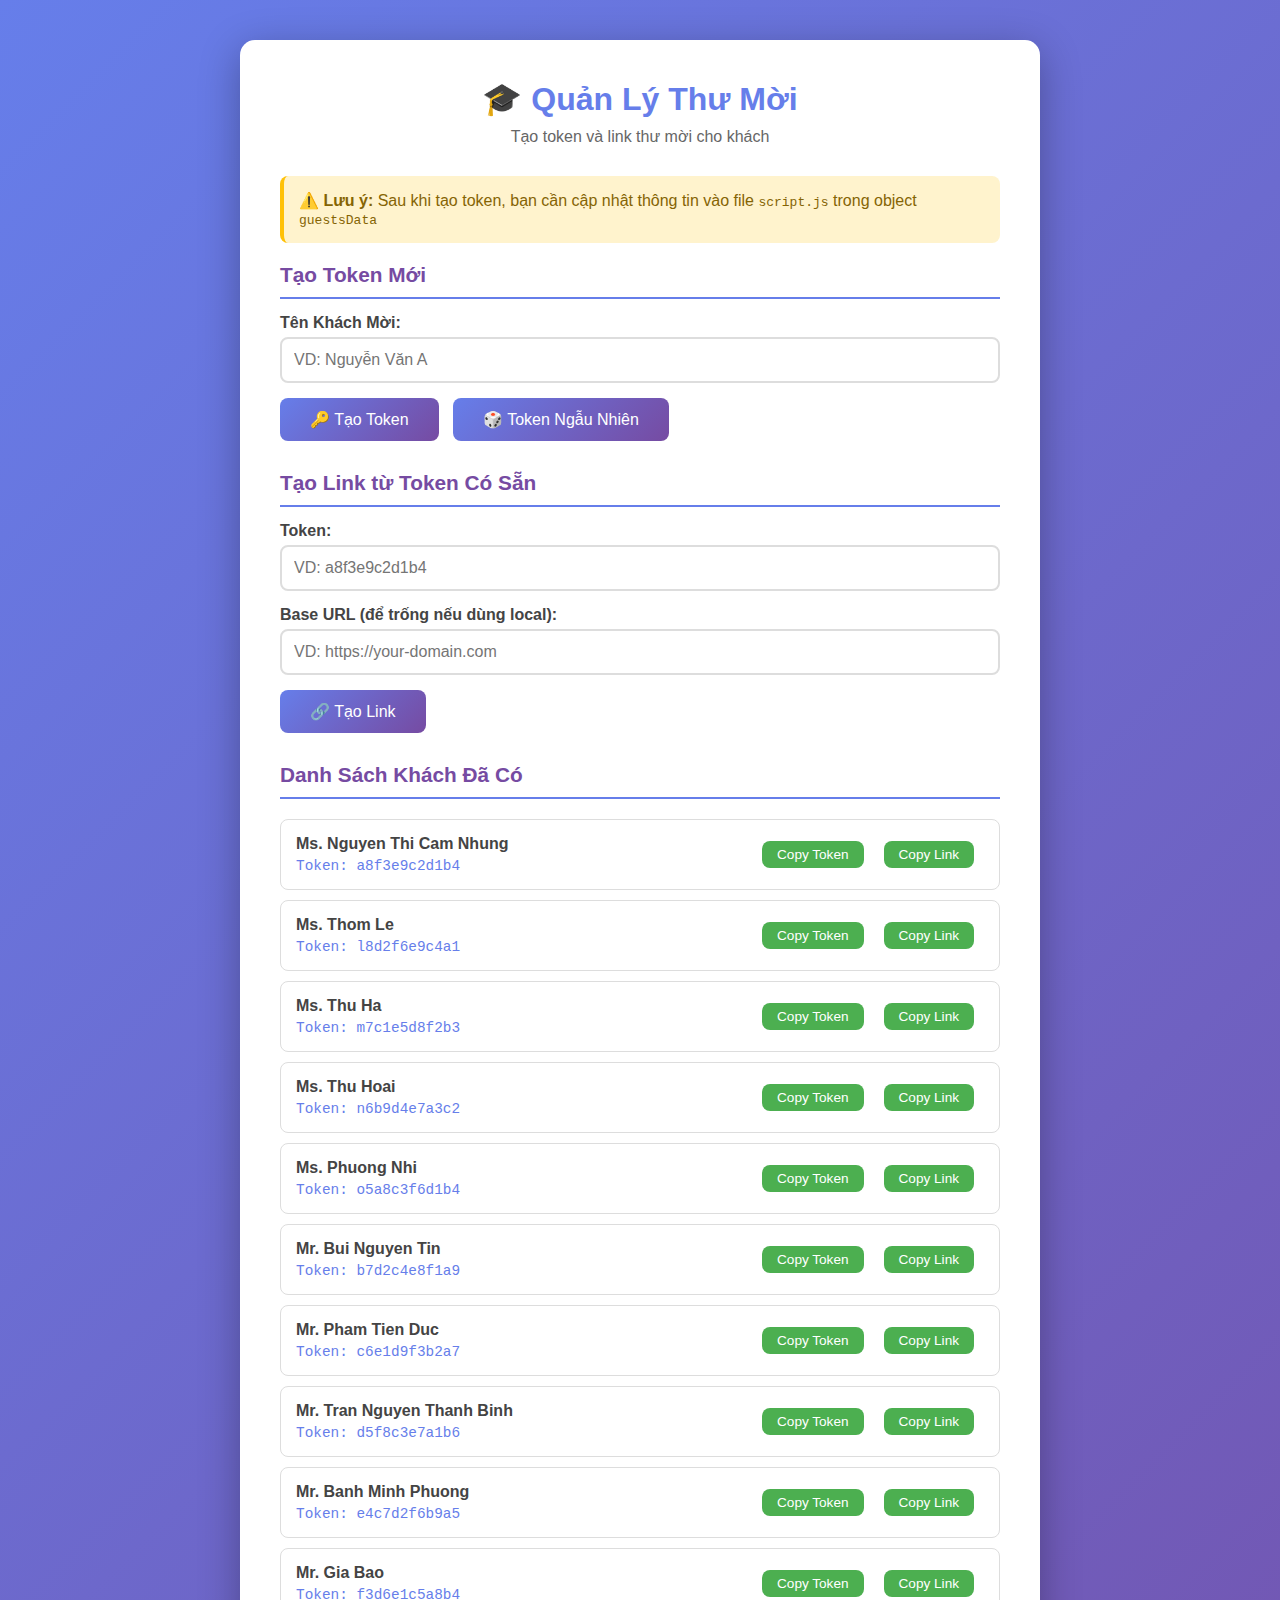
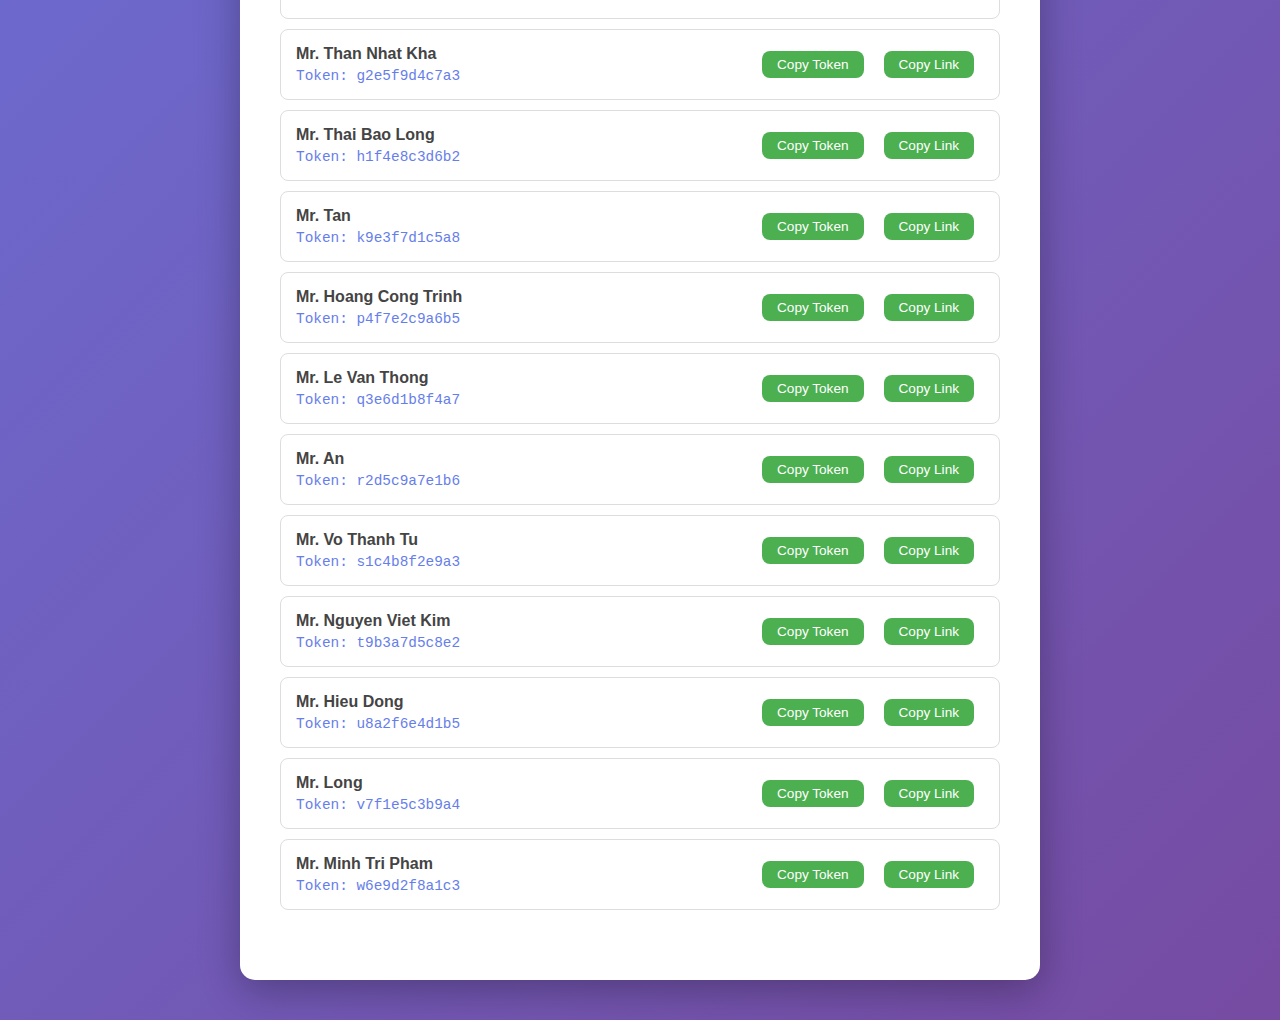
<file: generate-token.html>
<!DOCTYPE html>
<html lang="vi">
<head>
    <meta charset="UTF-8">
    <meta name="viewport" content="width=device-width, initial-scale=1.0">
    <title>Tạo Token và Link Thư Mời</title>
    <style>
        * {
            margin: 0;
            padding: 0;
            box-sizing: border-box;
        }
        
        body {
            font-family: 'Segoe UI', Tahoma, Geneva, Verdana, sans-serif;
            background: linear-gradient(135deg, #667eea 0%, #764ba2 100%);
            min-height: 100vh;
            padding: 40px 20px;
        }
        
        .container {
            max-width: 800px;
            margin: 0 auto;
            background: white;
            border-radius: 15px;
            padding: 40px;
            box-shadow: 0 10px 40px rgba(0, 0, 0, 0.3);
        }
        
        h1 {
            color: #667eea;
            margin-bottom: 10px;
            text-align: center;
        }
        
        .subtitle {
            text-align: center;
            color: #666;
            margin-bottom: 30px;
        }
        
        .section {
            margin-bottom: 30px;
        }
        
        .section h2 {
            color: #764ba2;
            margin-bottom: 15px;
            font-size: 1.3em;
            border-bottom: 2px solid #667eea;
            padding-bottom: 10px;
        }
        
        .input-group {
            margin-bottom: 15px;
        }
        
        label {
            display: block;
            color: #444;
            margin-bottom: 5px;
            font-weight: 600;
        }
        
        input[type="text"] {
            width: 100%;
            padding: 12px;
            border: 2px solid #ddd;
            border-radius: 8px;
            font-size: 1em;
            transition: border-color 0.3s;
        }
        
        input[type="text"]:focus {
            outline: none;
            border-color: #667eea;
        }
        
        button {
            background: linear-gradient(135deg, #667eea 0%, #764ba2 100%);
            color: white;
            border: none;
            padding: 12px 30px;
            border-radius: 8px;
            font-size: 1em;
            cursor: pointer;
            transition: transform 0.2s;
            margin-right: 10px;
        }
        
        button:hover {
            transform: translateY(-2px);
            box-shadow: 0 5px 15px rgba(102, 126, 234, 0.4);
        }
        
        .output {
            background: #f5f5f5;
            padding: 20px;
            border-radius: 8px;
            margin-top: 15px;
            border-left: 4px solid #667eea;
        }
        
        .output p {
            margin-bottom: 10px;
            color: #444;
        }
        
        .output strong {
            color: #667eea;
        }
        
        .token-display {
            background: white;
            padding: 15px;
            border-radius: 5px;
            font-family: 'Courier New', monospace;
            font-size: 1.1em;
            color: #764ba2;
            word-break: break-all;
            margin: 10px 0;
            border: 2px dashed #667eea;
        }
        
        .copy-btn {
            background: #4CAF50;
            padding: 8px 20px;
            font-size: 0.9em;
        }
        
        .copy-btn:hover {
            background: #45a049;
        }
        
        .guests-list {
            margin-top: 20px;
        }
        
        .guest-item {
            background: white;
            padding: 15px;
            margin-bottom: 10px;
            border-radius: 8px;
            border: 1px solid #ddd;
            display: flex;
            justify-content: space-between;
            align-items: center;
        }
        
        .guest-info {
            flex: 1;
        }
        
        .guest-name {
            font-weight: 600;
            color: #444;
            margin-bottom: 5px;
        }
        
        .guest-token {
            font-family: 'Courier New', monospace;
            color: #667eea;
            font-size: 0.9em;
        }
        
        .guest-actions {
            display: flex;
            gap: 10px;
        }
        
        .small-btn {
            padding: 6px 15px;
            font-size: 0.85em;
        }
        
        .url-output {
            background: #e8f5e9;
            border-left-color: #4CAF50;
        }
        
        .warning {
            background: #fff3cd;
            border-left: 4px solid #ffc107;
            padding: 15px;
            border-radius: 8px;
            margin-bottom: 20px;
            color: #856404;
        }
    </style>
</head>
<body>
    <div class="container">
        <h1>🎓 Quản Lý Thư Mời</h1>
        <p class="subtitle">Tạo token và link thư mời cho khách</p>
        
        <div class="warning">
            <strong>⚠️ Lưu ý:</strong> Sau khi tạo token, bạn cần cập nhật thông tin vào file <code>script.js</code> trong object <code>guestsData</code>
        </div>
        
        <!-- Tạo Token Mới -->
        <div class="section">
            <h2>Tạo Token Mới</h2>
            <div class="input-group">
                <label for="guestName">Tên Khách Mời:</label>
                <input type="text" id="guestName" placeholder="VD: Nguyễn Văn A">
            </div>
            <button onclick="generateToken()">🔑 Tạo Token</button>
            <button onclick="generateRandomToken()">🎲 Token Ngẫu Nhiên</button>
            
            <div id="tokenOutput" style="display: none;">
                <div class="output">
                    <p><strong>Tên:</strong> <span id="outputName"></span></p>
                    <p><strong>Token:</strong></p>
                    <div class="token-display" id="outputToken"></div>
                    <p><strong>Link thư mời:</strong></p>
                    <div class="token-display" id="outputLink"></div>
                    <button class="copy-btn small-btn" onclick="copyToken()">📋 Copy Token</button>
                    <button class="copy-btn small-btn" onclick="copyLink()">📋 Copy Link</button>
                </div>
                
                <div class="output url-output">
                    <p><strong>Code để thêm vào script.js:</strong></p>
                    <div class="token-display" id="outputCode"></div>
                    <button class="copy-btn small-btn" onclick="copyCode()">📋 Copy Code</button>
                </div>
            </div>
        </div>
        
        <!-- Tạo Link từ Token -->
        <div class="section">
            <h2>Tạo Link từ Token Có Sẵn</h2>
            <div class="input-group">
                <label for="existingToken">Token:</label>
                <input type="text" id="existingToken" placeholder="VD: a8f3e9c2d1b4">
            </div>
            <div class="input-group">
                <label for="baseUrl">Base URL (để trống nếu dùng local):</label>
                <input type="text" id="baseUrl" placeholder="VD: https://your-domain.com">
            </div>
            <button onclick="generateLinkFromToken()">🔗 Tạo Link</button>
            
            <div id="linkOutput" style="display: none;">
                <div class="output url-output">
                    <p><strong>Link thư mời:</strong></p>
                    <div class="token-display" id="generatedLink"></div>
                    <button class="copy-btn small-btn" onclick="copyGeneratedLink()">📋 Copy Link</button>
                </div>
            </div>
        </div>
        
        <!-- Danh sách khách -->
        <div class="section">
            <h2>Danh Sách Khách Đã Có</h2>
            <div class="guests-list" id="guestsList">
                <!-- Will be populated by JavaScript -->
            </div>
        </div>
    </div>
    
    <script>
        // Current guests loaded from guests.json
        let currentGuests = {};
        
        // Load guest data from JSON file
        async function loadGuestsData() {
            try {
                const response = await fetch('guests.json');
                const data = await response.json();
                
                // Convert array format to object format
                currentGuests = {};
                data.guests.forEach(guest => {
                    currentGuests[guest.token] = guest.name;
                });
                
                // Display guests after loading
                displayGuests();
            } catch (error) {
                console.error('Error loading guests data:', error);
                alert('Không thể tải danh sách khách. Vui lòng kiểm tra file guests.json');
            }
        }
        
        function generateRandomString(length = 12) {
            const chars = 'abcdefghijklmnopqrstuvwxyz0123456789';
            let result = '';
            for (let i = 0; i < length; i++) {
                result += chars.charAt(Math.floor(Math.random() * chars.length));
            }
            return result;
        }
        
        function generateToken() {
            const name = document.getElementById('guestName').value.trim();
            if (!name) {
                alert('Vui lòng nhập tên khách mời!');
                return;
            }
            
            const token = generateRandomString();
            displayTokenOutput(name, token);
        }
        
        function generateRandomToken() {
            const token = generateRandomString();
            document.getElementById('guestName').value = '';
            displayTokenOutput('', token);
        }
        
        function displayTokenOutput(name, token) {
            const baseUrl = document.getElementById('baseUrl').value.trim() || 'index.html';
            const link = `${baseUrl}?invite=${token}`;
            
            document.getElementById('outputName').textContent = name || '(Chưa có tên)';
            document.getElementById('outputToken').textContent = token;
            document.getElementById('outputLink').textContent = link;
            document.getElementById('outputCode').textContent = `"${token}": "${name}"`;
            document.getElementById('tokenOutput').style.display = 'block';
        }
        
        function generateLinkFromToken() {
            const token = document.getElementById('existingToken').value.trim();
            if (!token) {
                alert('Vui lòng nhập token!');
                return;
            }
            
            const baseUrl = document.getElementById('baseUrl').value.trim() || 'index.html';
            const link = `${baseUrl}?invite=${token}`;
            
            document.getElementById('generatedLink').textContent = link;
            document.getElementById('linkOutput').style.display = 'block';
        }
        
        function copyToken() {
            const token = document.getElementById('outputToken').textContent;
            navigator.clipboard.writeText(token);
            alert('Đã copy token!');
        }
        
        function copyLink() {
            const link = document.getElementById('outputLink').textContent;
            navigator.clipboard.writeText(link);
            alert('Đã copy link!');
        }
        
        function copyCode() {
            const code = document.getElementById('outputCode').textContent;
            navigator.clipboard.writeText(code);
            alert('Đã copy code!');
        }
        
        function copyGeneratedLink() {
            const link = document.getElementById('generatedLink').textContent;
            navigator.clipboard.writeText(link);
            alert('Đã copy link!');
        }
        
        function copyGuestLink(token) {
            const baseUrl = document.getElementById('baseUrl').value.trim() || 'index.html';
            const link = `${baseUrl}?invite=${token}`;
            navigator.clipboard.writeText(link);
            alert('Đã copy link!');
        }
        
        function copyGuestToken(token) {
            navigator.clipboard.writeText(token);
            alert('Đã copy token!');
        }
        
        // Display current guests
        function displayGuests() {
            const guestsList = document.getElementById('guestsList');
            guestsList.innerHTML = '';
            
            for (const [token, name] of Object.entries(currentGuests)) {
                const guestItem = document.createElement('div');
                guestItem.className = 'guest-item';
                guestItem.innerHTML = `
                    <div class="guest-info">
                        <div class="guest-name">${name}</div>
                        <div class="guest-token">Token: ${token}</div>
                    </div>
                    <div class="guest-actions">
                        <button class="copy-btn small-btn" onclick="copyGuestToken('${token}')">Copy Token</button>
                        <button class="copy-btn small-btn" onclick="copyGuestLink('${token}')">Copy Link</button>
                    </div>
                `;
                guestsList.appendChild(guestItem);
            }
        }
        
        // Initialize - load data when page loads
        loadGuestsData();
    </script>
</body>
</html>
</file>
